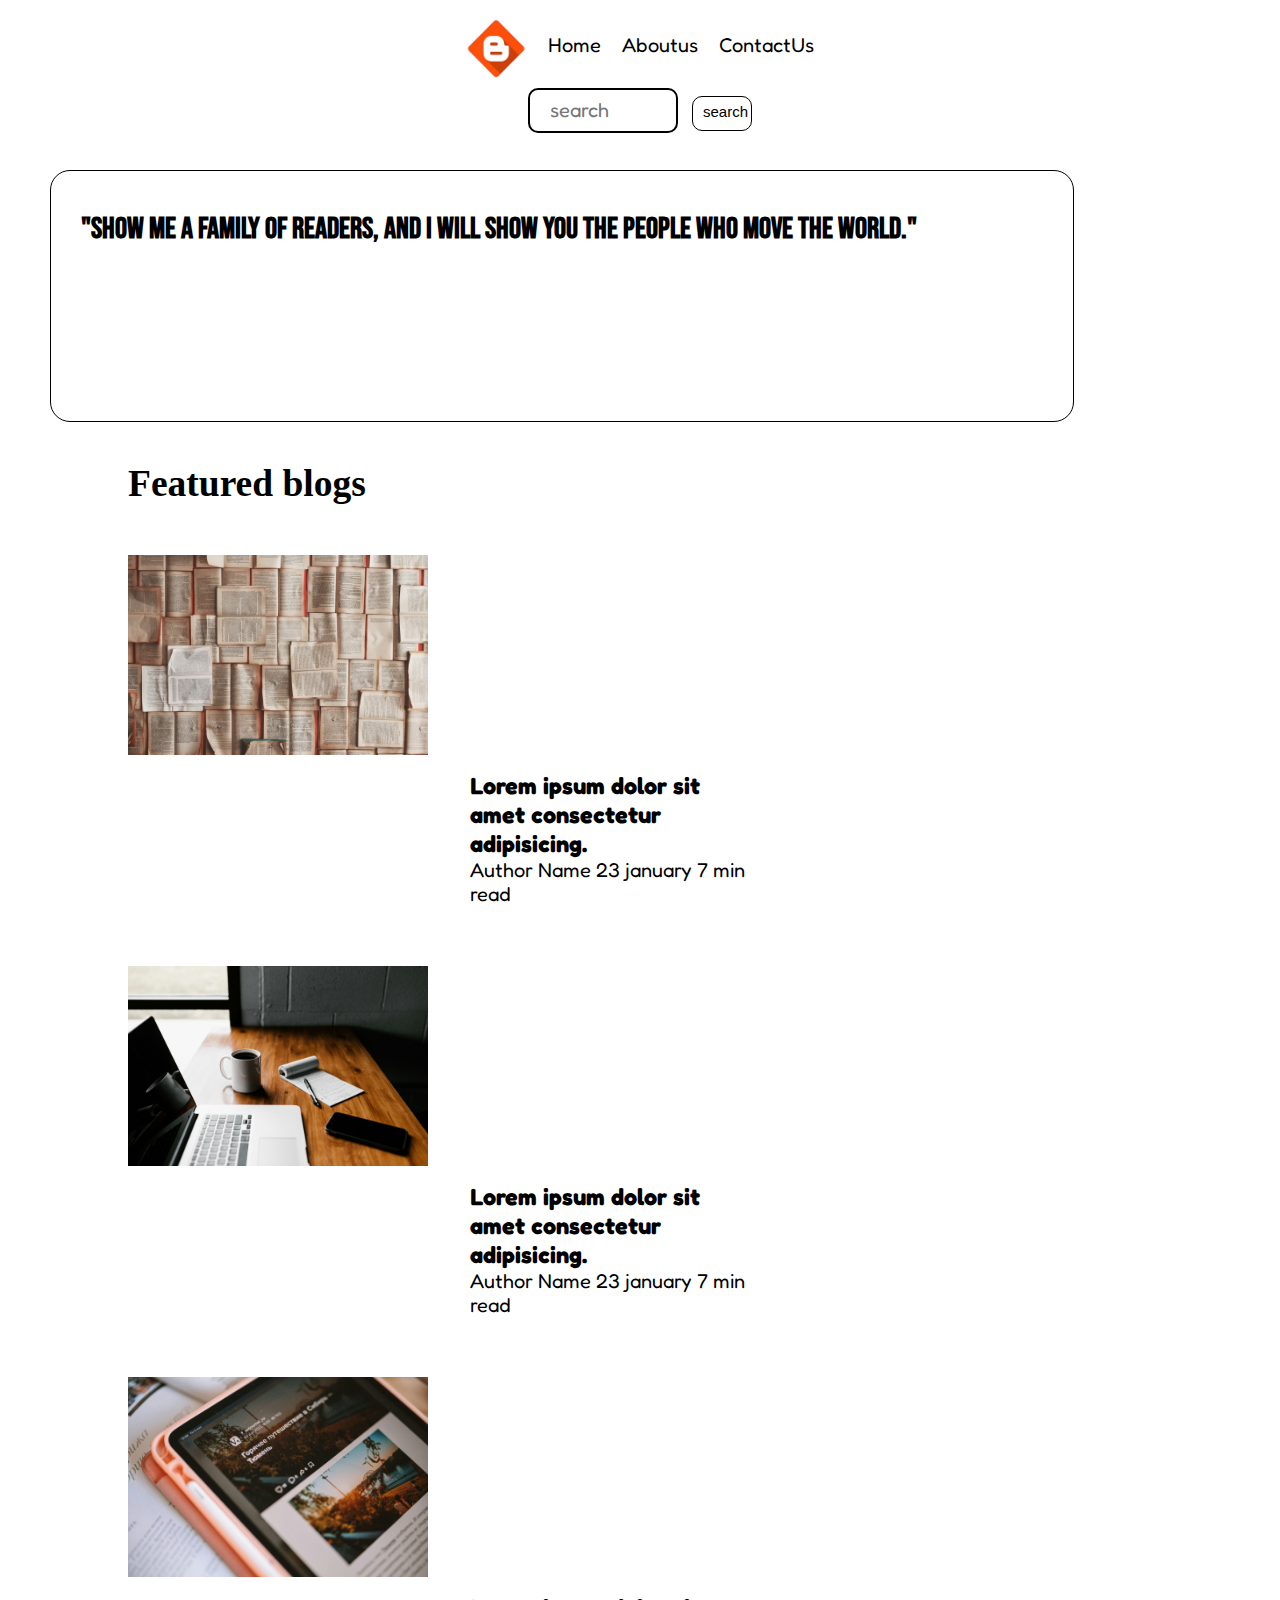
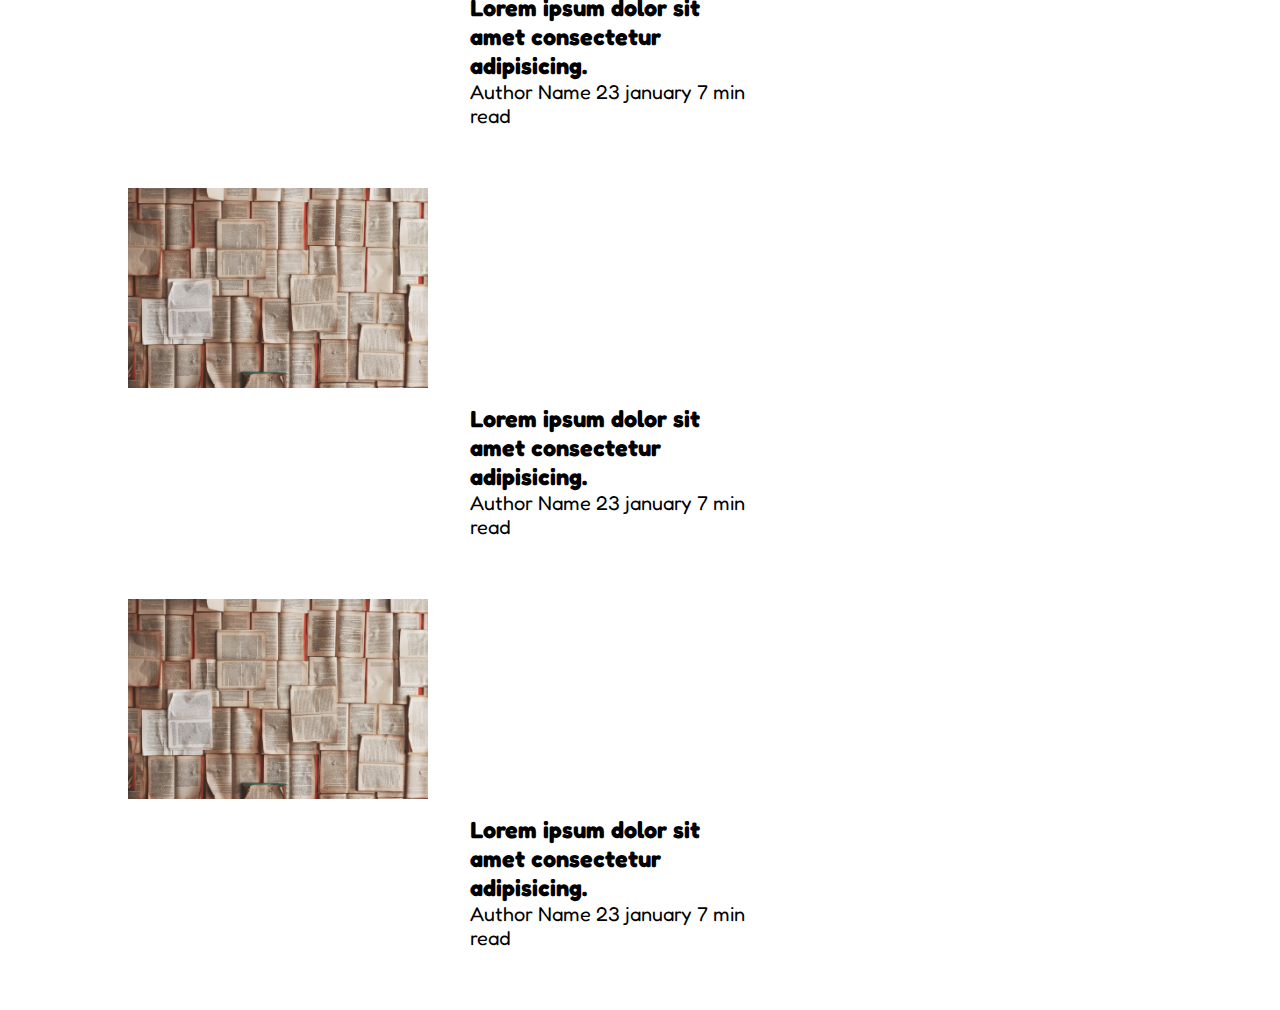
<file: index.html>
<!DOCTYPE html>
<html lang="en">
<head>
    <meta charset="UTF-8">
    <meta name="viewport" content="width=device-width, initial-scale=1.0">
    <title>Document</title>
    <link rel="stylesheet" href="css/util.css">
    <link rel="stylesheet" href="css/style.css">
    <link rel="stylesheet" href="css/mobile.css">
    
</head>
<body>
    <nav class="navigation max-width-1 m-auto">
        <div class="nav-left">
            <img src="logo2.jpg" alt="">
            <ul>
                <li><a href="/index.html">Home</a></li>
                <li><a href="#">Aboutus</a></li>
                <li><a href="/contact.html">ContactUs</a></li>
            </ul>
        </div>

        <div class="nav-right">
            <form action="/search.html" method="get">
                <input class="input-form" type="text" name="" placeholder="search">
                <button class="btn">search</button>
            </form>
           

        </div>
        <!-- "Show me a family of readers, and I will show you the people who move the world." -->
    </nav>
    <div class="content">
        <div class="quote">
            <h3>"Show me a family of readers, and I will show you the people who move the world."</h3>
        </div>
    </div>

    <div class="home-articles max-width-1 m-auto">
        <!-- <div class="year-box">
            <h3>Year</h3>
            <div>
                <input type="radio" name="year" id="year-2024">
                <label for="year-2024">2024</label>
            </div>
            <div>
                <input type="radio" name="year" id="year-2023">
                <label for="year-2023">2023</label>
            </div>
            <div>
                <input type="radio" name="year" id="year-2022">
                <label for="year-2022">2022</label>
            </div>
            <div>
                <input type="radio" name="year" id="year-2021">
                <label for="year-2021">2021</label>
            </div>
            
            


        </div> -->
        <h2>Featured blogs</h2>
        <div class="home-article">
            <div class="home-article-img">
                <img src="patrick-tomasso-Oaqk7qqNh_c-unsplash.jpg" alt="">
            </div>
            <div class="home-article-content">
                <a href="/blog.html"><h3>Lorem ipsum dolor sit amet consectetur adipisicing.</h3></a>
               
                <span>Author Name</span>
                <span>23 january 7 min read</span>
            </div>
        </div>
        <div class="home-article">
            <div class="home-article-img">
                <img src="andrew-neel-cckf4TsHAuw-unsplash.jpg" alt="">
            </div>
            <div class="home-article-content">
                <a href="/blog.html"><h3>Lorem ipsum dolor sit amet consectetur adipisicing.</h3></a>
                <span>Author Name</span>
                <span>23 january 7 min read</span>
            </div>
        </div>
        <div class="home-article">
            <div class="home-article-img">
                <img src="daryadarya-livejournal-4HmYTObEhTQ-unsplash.jpg" alt="">
            </div>
            <div class="home-article-content">
                <a href="/blog.html"><h3>Lorem ipsum dolor sit amet consectetur adipisicing.</h3></a>
                <span>Author Name</span>
                <span>23 january 7 min read</span>
            </div>
        </div>
        <div class="home-article">
            <div class="home-article-img">
                <img src="patrick-tomasso-Oaqk7qqNh_c-unsplash.jpg" alt="">
            </div>
            <div class="home-article-content">
                <a href="/blog.html"><h3>Lorem ipsum dolor sit amet consectetur adipisicing.</h3></a>
                <span>Author Name</span>
                <span>23 january 7 min read</span>
            </div>
        </div>
        <div class="home-article">
            <div class="home-article-img">
                <img src="patrick-tomasso-Oaqk7qqNh_c-unsplash.jpg" alt="">
            </div>
            <div class="home-article-content">
                <a href="/blog.html"><h3>Lorem ipsum dolor sit amet consectetur adipisicing.</h3></a>
                <span>Author Name</span>
                <span>23 january 7 min read</span>
            </div>
        </div>
    </div>
    
    
    


    <div class="footer max-width-2 m-auto">
                                                                        
    </div>
</body>
</html>
</file>
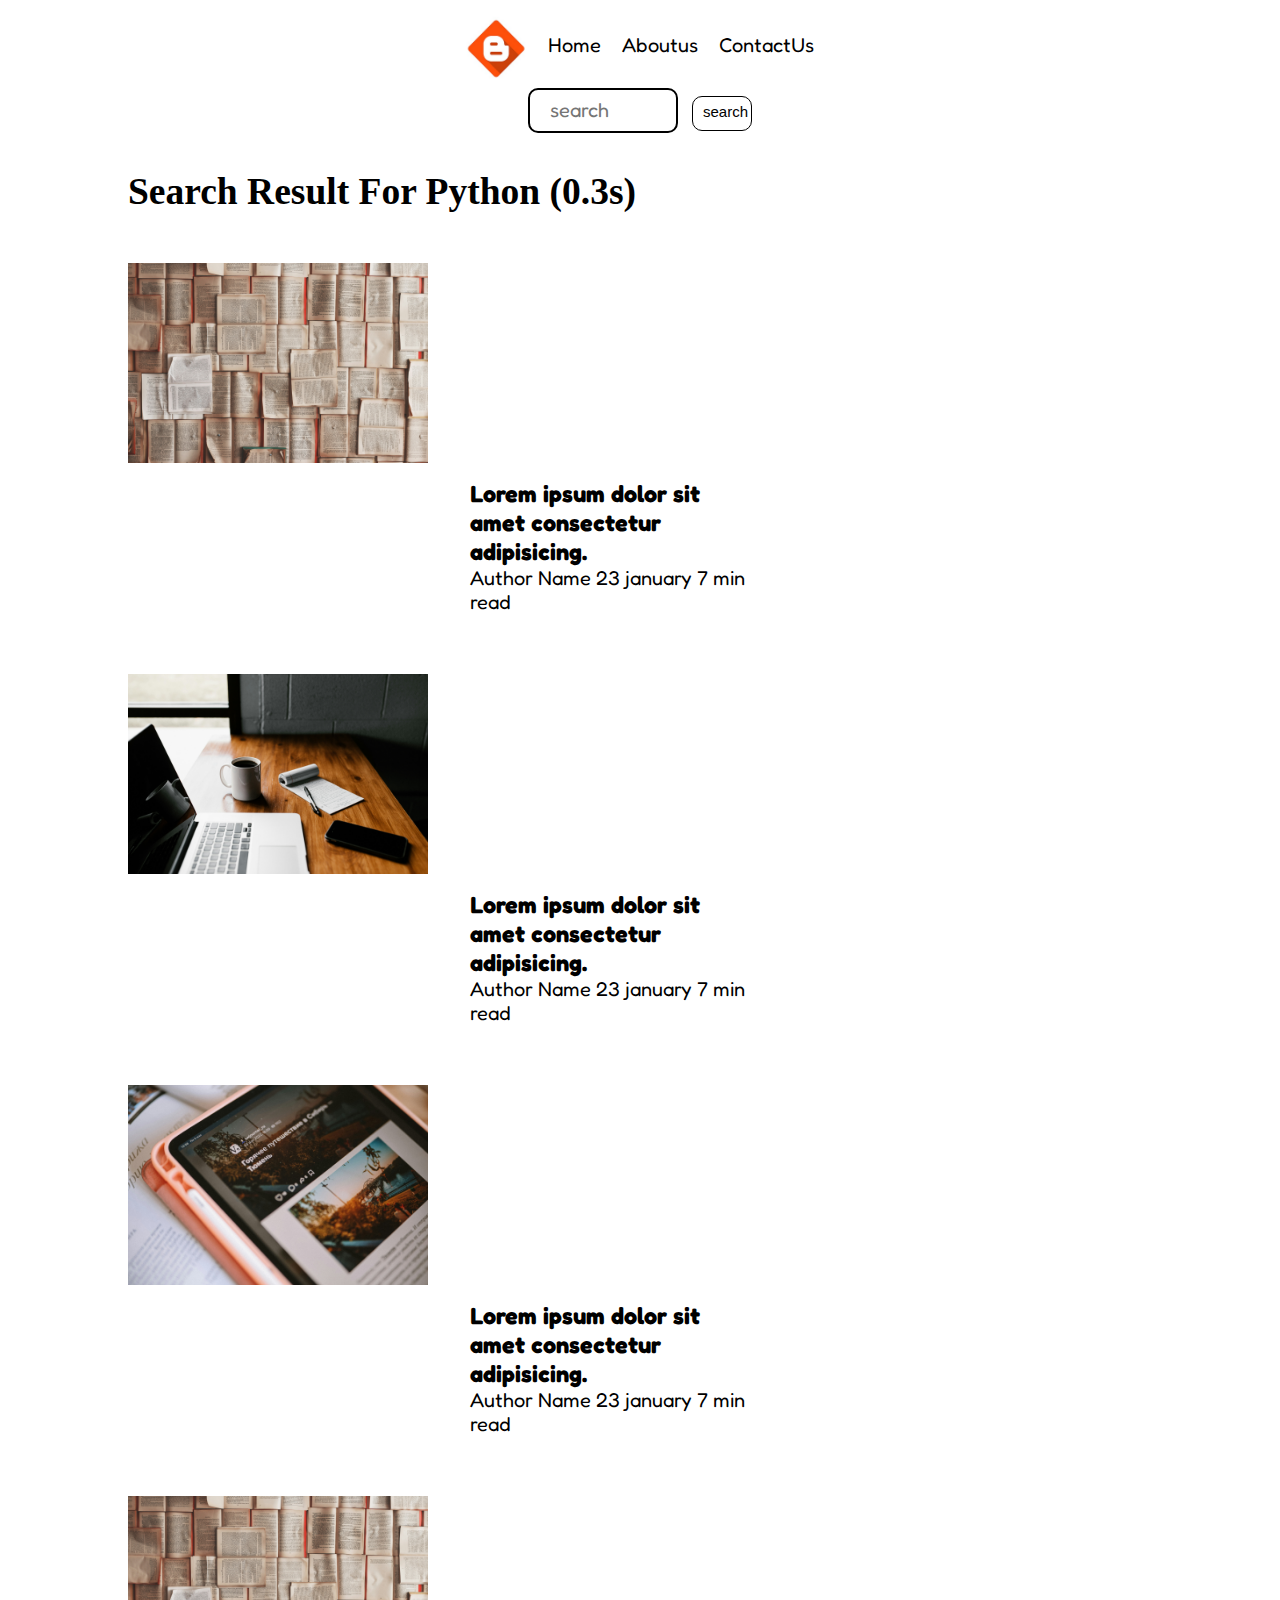
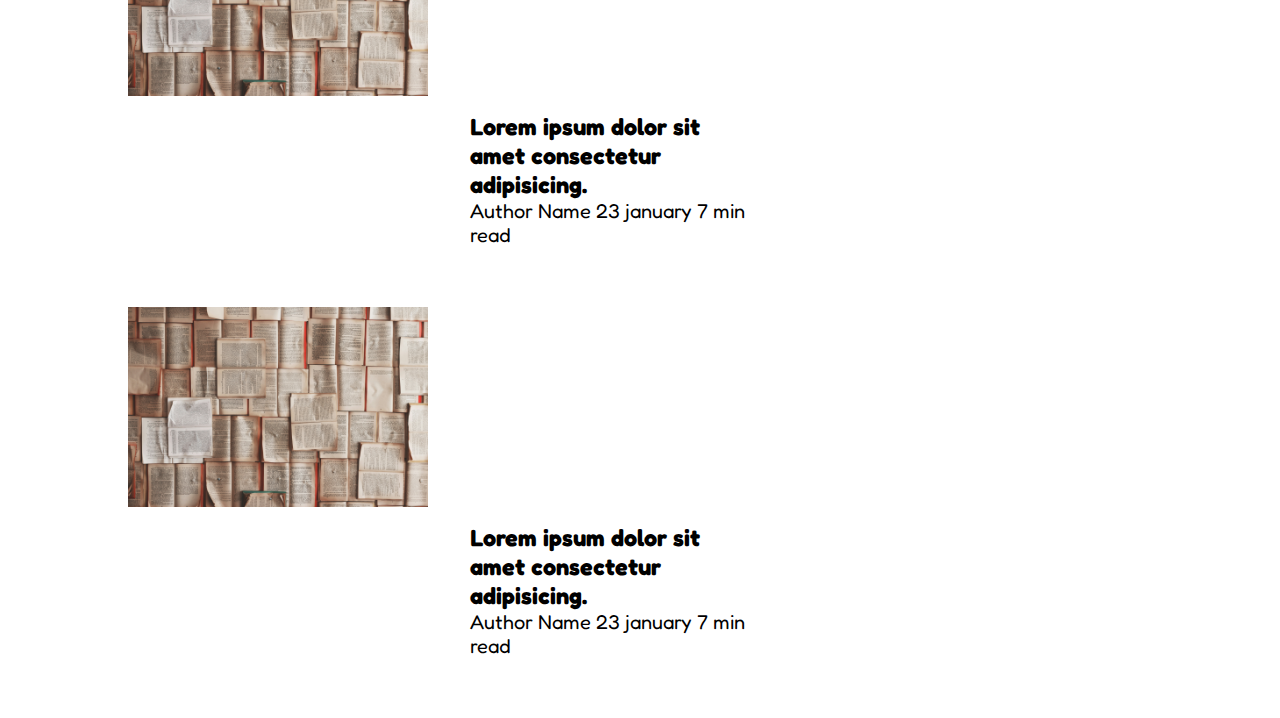
<file: search.html>
<!DOCTYPE html>
<html lang="en">
<head>
    <meta charset="UTF-8">
    <meta name="viewport" content="width=device-width, initial-scale=1.0">
    <title>Document</title>
    <link rel="stylesheet" href="css/util.css">
    <link rel="stylesheet" href="css/style.css">
    <link rel="stylesheet" href="css/mobile.css">
    
</head>
<body>
    <nav class="navigation max-width-1 m-auto">
        <div class="nav-left">
            <img src="logo2.jpg" alt="">
            <ul>
                <li><a href="/index.html">Home</a></li>
                <li><a href="#">Aboutus</a></li>
                <li><a href="contact.html">ContactUs</a></li>
            </ul>
        </div>

        <div class="nav-right">
            <form action="/search.html" method="get">
                <input class="input-form" type="text" name="query" placeholder="search">
                <button class="btn">search</button>
            </form>
           

        </div>
        <!-- "Show me a family of readers, and I will show you the people who move the world." -->
    </nav>
    <!-- <div class="content">
        <div class="quote">
            <h3>"Show me a family of readers, and I will show you the people who move the world."</h3>
        </div>
    </div> -->

    <div class="home-articles max-width-1 m-auto">
        <h2>Search Result For Python (0.3s)</h2>
        <div class="home-article">
            <div class="home-article-img">
                <img src="patrick-tomasso-Oaqk7qqNh_c-unsplash.jpg" alt="">
            </div>
            <div class="home-article-content">
                <a href="/blog.html"><h3>Lorem ipsum dolor sit amet consectetur adipisicing.</h3></a>
               
                <span>Author Name</span>
                <span>23 january 7 min read</span>
            </div>
        </div>
        <div class="home-article">
            <div class="home-article-img">
                <img src="andrew-neel-cckf4TsHAuw-unsplash.jpg" alt="">
            </div>
            <div class="home-article-content">
                <a href="/blog.html"><h3>Lorem ipsum dolor sit amet consectetur adipisicing.</h3></a>
                <span>Author Name</span>
                <span>23 january 7 min read</span>
            </div>
        </div>
        <div class="home-article">
            <div class="home-article-img">
                <img src="daryadarya-livejournal-4HmYTObEhTQ-unsplash.jpg" alt="">
            </div>
            <div class="home-article-content">
                <a href="/blog.html"><h3>Lorem ipsum dolor sit amet consectetur adipisicing.</h3></a>
                <span>Author Name</span>
                <span>23 january 7 min read</span>
            </div>
        </div>
        <div class="home-article">
            <div class="home-article-img">
                <img src="patrick-tomasso-Oaqk7qqNh_c-unsplash.jpg" alt="">
            </div>
            <div class="home-article-content">
                <a href="/blog.html"><h3>Lorem ipsum dolor sit amet consectetur adipisicing.</h3></a>
                <span>Author Name</span>
                <span>23 january 7 min read</span>
            </div>
        </div>
        <div class="home-article">
            <div class="home-article-img">
                <img src="patrick-tomasso-Oaqk7qqNh_c-unsplash.jpg" alt="">
            </div>
            <div class="home-article-content">
                <a href="/blog.html"><h3>Lorem ipsum dolor sit amet consectetur adipisicing.</h3></a>
                <span>Author Name</span>
                <span>23 january 7 min read</span>
            </div>
        </div>
    </div>
    
    
    


    <div class="footer max-width-2 m-auto">
                                                                        
    </div>
</body>
</html>
</file>
<file: css/util.css>
/* this use for extra classes which we can use of style and reuse */

@import url('https://fonts.googleapis.com/css2?family=Fredoka:wght@300..700&display=swap');
@import url('https://fonts.googleapis.com/css2?family=Bebas+Neue&family=Fredoka:wght@300..700&display=swap');
:root{
    --main-bg-color:brown;
    --font1:"Fredoka", sans-serif;
    --font2:"Bebas Neue", sans-serif;
}

.max-width-1{
    /* use vh or vw for responsive */
    max-width: 80vw;
}
.max-width-2{
    max-width: 90vw;
}
.m-auto{
    margin: auto; 
    /* use to center elemewnt */
}

.btn{
    margin-left: 10px;
    height: 35px;
    width: 60px;
    color: rgb(0, 0, 0);
    background-color: rgb(255, 255, 255);
    border: 1px solid;
    border-radius: 10px;
    font-size: 15px;
    font-weight: 500;
    padding-top: 6px;
    padding-bottom: 20px;
    padding-left: 10px;
    padding-right: 10px;
    cursor: pointer;
    transition: all 0.1s ease-in-out;
    margin-top: 6px;
}

.btn:hover{
    background-color: orange;
    color: rgb(0, 0, 0);
}
</file>
<file: css/style.css>
*{
    margin: 0;
    padding: 0;
    box-sizing: border-box;
}

.navigation{
    font-family: var(--font1);
    /* height: 80px; */
    /* background-color: cadetblue; */
    display: flex;
    justify-content: space-between;
    align-items: center;
}
.content{
    /* height: 100%; */
    width: 100%;
    /* background-color: blueviolet; */
    /* background-color: burlywood; */
}
.footer{
    height: 50px;
    /* background-color: yellowgreen; */
}
.nav-left{
    display: flex;

}
.nav-left ul {
    display: flex;
    align-items: center;
}
.nav-left ul li{

    list-style: none;
    margin-left: 40px;
    font-family: var(--font1);
}
.nav-left a{
    text-decoration: none;
    color:black;
    font-size: 20px;
    padding: 10px 10px 10px 10px;
}

a:hover{
    background-color: orange;
    color: black;
    border: 2px solid black;
    border-radius: 20px;
    

    
}
.nav-left img{
    margin-top: 10px;
    height: 80px;
    width: 80px;

    border-radius: 20px;
}
.input-form{
    height: 5vh;
    padding-left: 20px;
    width: 16vw;
    font-size: 20px;
    color: black;
    border: 2px solid black;
    border-radius: 10px;
    font-family: var(--font1);
}
.nav-right{
    display: flex;
    height: 40px;
    align-items: center;
}
.quote{
    margin-left: 150px;
    margin-top: 40px;
    height: 28vh;
    border-radius: 20px;
    width: 80vw;
    border: 1px solid black;
   background-image:url("https://t4.ftcdn.net/jpg/04/13/46/95/360_F_413469574_7DUYB9rlik6Ua7lM7SXJ6IpUxq5sGUOE.jpg");
}
.quote h3{
    display: flex;
   padding-top: 80px;
   padding-left: 30px;
   font-size: 40px;
   font-family: var(--font2);
}

.home-articles{
    font-size: 25px;
    /* font-family: var(--font2) */
   
    /* background-color: aqua; */
}
.home-article{
    display: flex;
    font-family: var(--font1);
    margin-left: -50px;
    position: relative;
    /* background-color: bisque; */
}
.home-article img{
    
    width: 300px;
}
.year-box{
    position: absolute;
    height: 200px;
    width: 205px;
    /* background-color: blueviolet; */
    right: 350px;
    top: 500px;
    z-index: 1;
    /* margin-left: 100px; */
}
.year-box div{
    margin-top: 20px;
}

.home-article-img{
    padding-left: 50px;
    padding-top: 50px;
}
.home-article-content{
    /* height: 80px; */
    /* background-color: brown; */
    
    width: 500px;
    /* text-align:center; */
    align-self: center;
    padding: 10px 20px 10px 20px;
}
.home-article-content a{
    text-decoration: none;
    color: black;
}
.login{
    padding: 10px;
    font-size: 20px;
    text-decoration: none;
    color: black;
}
.contact{
    display: flex;
}

.logo{
    height: 100vh;
    width: 50%;
    /* background-color: blanchedalmond; */
    display: flex;
    align-items: center;
    justify-content: center;

}
.form{
    display: flex;
    
    justify-content: center;
    height: 100vh;
    width: 50%;
    /* background-color: aquamarine; */
}

#symbols{
    height: 60%;
    width: 70%;
    /* background-color: chartreuse; */
    border: 2px solid black;
    border-radius: 25px;

}
#symbols h2{
    font-size: 30px;
    padding: 20px;
    margin-left: 150px;
    font-family: var(--font1);
    /* background-color: blue;   */
}
#symbols p{
    font-weight: 600;
    font-size: 35px;
    font-family: var(--font1);
    padding: 30px;
    margin-left: 20px;
}
.insta{
    margin-left: 120px;
    font-size: 50px;
    background-color: black;
    color: white;
    padding: 3px;
    border-radius: 20px;
}
.linkdin{
    margin-left: 50px;
    font-size: 50px;
    background-color: black;
    color: white;
    padding: 3px;
    border-radius: 20px;
}
.twit{
    margin-left: 50px;
    font-size: 50px;
    background-color: black;
    color: white;
    padding: 3px;
    border-radius: 20px;
}
#child{
    margin-top: 100px;
   
    height: 70%;
    width: 70%;
    background-color: rgb(197, 197, 232)  ;
}
</file>
<file: css/mobile.css>
@media screen and (max-width:1440px)
{
    .navigation{
        flex-direction: column;
    }
    .nav-left{
        /* flex-direction: column; */
    }
    .home-articles h2{
        margin-top: 40px;
    }
    .quote h3{
        padding-top: 40px;
        font-size: 30px;
    }
    .content{
        margin-left: -100px;
        width: 50vw;
    }
    .nav-left img{
        /* margin-left: px; */
    }
    .nav-left ul li{
       margin-left: 1px;
    }
    .input-form{
        width: 150px;
    }
    .home-article{
        flex-direction: column;

    }
    .home-article-content{
        font-size: 20px;
        width: 330px;
    }
    .row{
        /* display: flex; */
        flex-direction:column;
    }
    .blog-post-content h1{
        margin-top: 50px;
    }
    
}
</file>
